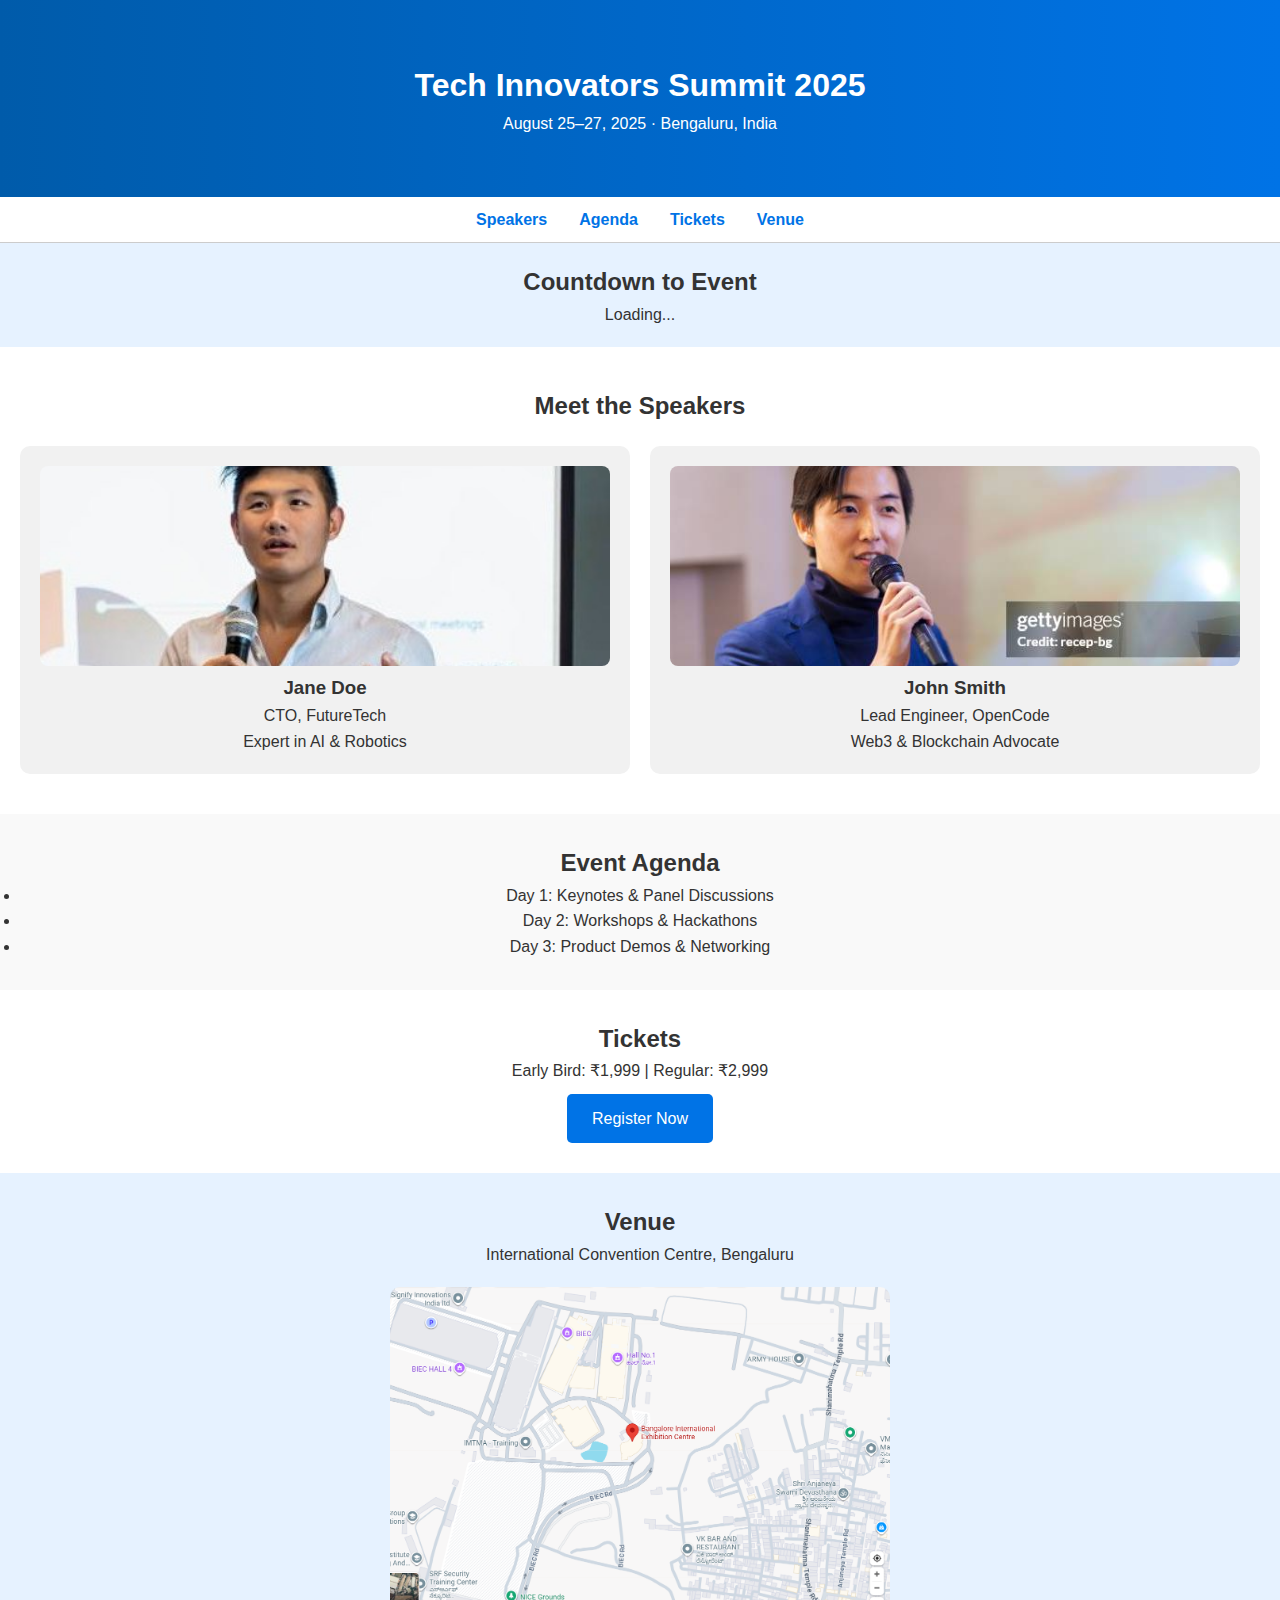
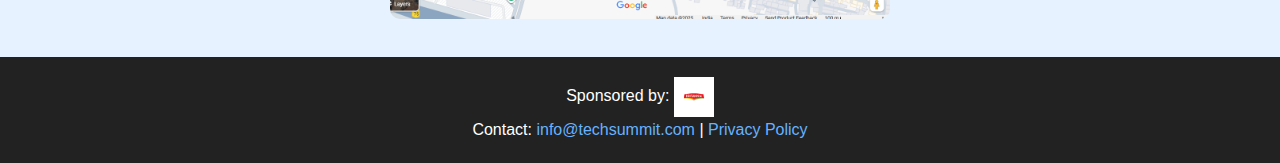
<file: index.html>
<!DOCTYPE html>
<html lang="en">
<head>
  <meta charset="UTF-8" />
  <meta name="viewport" content="width=device-width, initial-scale=1.0" />
  <title>Tech Conference 2025</title>
  <link rel="stylesheet" href="event.css"/>
</head>
<body>

  <!-- Hero Section -->
  <header class="hero">
    <h1>Tech Innovators Summit 2025</h1>
    <p>August 25–27, 2025 · Bengaluru, India</p>
  </header>

  <!-- Sticky Navigation -->
  <nav class="navbar">
    <a href="#speakers">Speakers</a>
    <a href="#agenda">Agenda</a>
    <a href="#tickets">Tickets</a>
    <a href="#venue">Venue</a>
  </nav>

  <!-- Countdown Timer -->
  <section class="countdown" id="countdown">
    <h2>Countdown to Event</h2>
    <p id="timer">Loading...</p>
  </section>

  <!-- Speaker Section -->
  <section class="speakers" id="speakers">
    <h2>Meet the Speakers</h2>
    <div class="speaker-grid">
      <div class="speaker-card">
        <img src="johndoe.jpg" alt="Speaker 1">
        <h3>Jane Doe</h3>
        <p>CTO, FutureTech</p>
        <p>Expert in AI & Robotics</p>
      </div>
      <div class="speaker-card">
        <img src="johnsmith.jpg" alt="Speaker 2">
        <h3>John Smith</h3>
        <p>Lead Engineer, OpenCode</p>
        <p>Web3 & Blockchain Advocate</p>
      </div>
      <!-- Add 3 more speaker cards similarly -->
    </div>
  </section>

  <!-- Agenda Section -->
  <section class="agenda" id="agenda">
    <h2>Event Agenda</h2>
    <ul>
      <li>Day 1: Keynotes & Panel Discussions</li>
      <li>Day 2: Workshops & Hackathons</li>
      <li>Day 3: Product Demos & Networking</li>
    </ul>
  </section>

  <!-- Ticket Info -->
  <section class="tickets" id="tickets">
    <h2>Tickets</h2>
    <p>Early Bird: ₹1,999 | Regular: ₹2,999</p>
    <a href="register.html" class="cta">Register Now</a>
  </section>

  <!-- Venue Section -->
  <section class="venue" id="venue">
    <h2>Venue</h2>
    <p>International Convention Centre, Bengaluru</p>
    <img src="map.png" alt="Venue Map" class="map">
  </section>

  <!-- Footer -->
  <footer class="footer">
    <p>Sponsored by: <img src="britanialogo.png" alt="Sponsor Logo" class="sponsor-logo"></p>
    <p>
      Contact: <a href="mailto:info@techsummit.com">info@techsummit.com</a> |
      <a href="#">Privacy Policy</a>
    </p>
  </footer>

  <script>
    // Countdown Timer
    const eventDate = new Date("August 25, 2025 09:00:00").getTime();
    const timerElement = document.getElementById("timer");

    const countdown = setInterval(() => {
      const now = new Date().getTime();
      const timeLeft = eventDate - now;

      if (timeLeft < 0) {
        clearInterval(countdown);
        timerElement.innerHTML = "Event Started!";
      } else {
        const days = Math.floor(timeLeft / (1000 * 60 * 60 * 24));
        const hours = Math.floor((timeLeft % (1000 * 60 * 60 * 24)) / (1000 * 60 * 60));
        const minutes = Math.floor((timeLeft % (1000 * 60 * 60)) / (1000 * 60));
        const seconds = Math.floor((timeLeft % (1000 * 60)) / 1000);
        timerElement.innerHTML = `${days}d ${hours}h ${minutes}m ${seconds}s`;
      }
    }, 1000);
  </script>

</body>
</html>
</file>
<file: event.css>
/* General Reset */
* {
  margin: 0;
  padding: 0;
  box-sizing: border-box;
}

body {
  font-family: 'Segoe UI', sans-serif;
  background-color: #f9f9f9;
  color: #333;
  line-height: 1.6;
}

/* Hero Section */
.hero {
  background: linear-gradient(90deg, #005baa, #0073e6);
  color: white;
  padding: 60px 20px;
  text-align: center;
}

/* Navbar */
.navbar {
  display: flex;
  justify-content: center;
  gap: 2rem;
  background: #fff;
  padding: 10px;
  position: sticky;
  top: 0;
  z-index: 999;
  border-bottom: 1px solid #ccc;
}

.navbar a {
  text-decoration: none;
  color: #0073e6;
  font-weight: bold;
}

/* Countdown */
.countdown {
  text-align: center;
  padding: 20px;
  background: #e6f2ff;
}

/* Speaker Section */
.speakers {
  padding: 40px 20px;
  background: #fff;
  text-align: center;
}

.speaker-grid {
  display: grid;
  grid-template-columns: repeat(auto-fit, minmax(220px, 1fr));
  gap: 20px;
  margin-top: 20px;
}

.speaker-card {
  background: #f1f1f1;
  padding: 20px;
  border-radius: 10px;
}

.speaker-card img {
  width: 100%;
  height: 200px;
  object-fit: cover;
  border-radius: 8px;
}

/* Agenda */
.agenda {
  background: #f9f9f9;
  padding: 30px 20px;
  text-align: center;
}

/* Tickets */
.tickets {
  padding: 30px 20px;
  text-align: center;
  background: #fff;
}

.cta {
  background: #0073e6;
  color: white;
  border: none;
  padding: 12px 25px;
  font-size: 1rem;
  cursor: pointer;
  border-radius: 5px;
  transition: background 0.3s ease;
    display: inline-block;
  margin-top: 10px; /* Adjust as needed */
  text-align: center;
  text-decoration: none;

}

.cta:hover {
  background: #005baa;
}

/* Venue */
.venue {
  background: #e6f2ff;
  padding: 30px 20px;
  text-align: center;
}

.venue .map {
  width: 80%;
  max-width: 500px;
  margin-top: 20px;
  border-radius: 10px;
}

/* Footer */
.footer {
  background: #222;
  color: white;
  text-align: center;
  padding: 20px;
}

.footer a {
  color: #66b2ff;
  text-decoration: none;
}

.sponsor-logo {
  height: 40px;
  vertical-align: middle;
}
</file>
